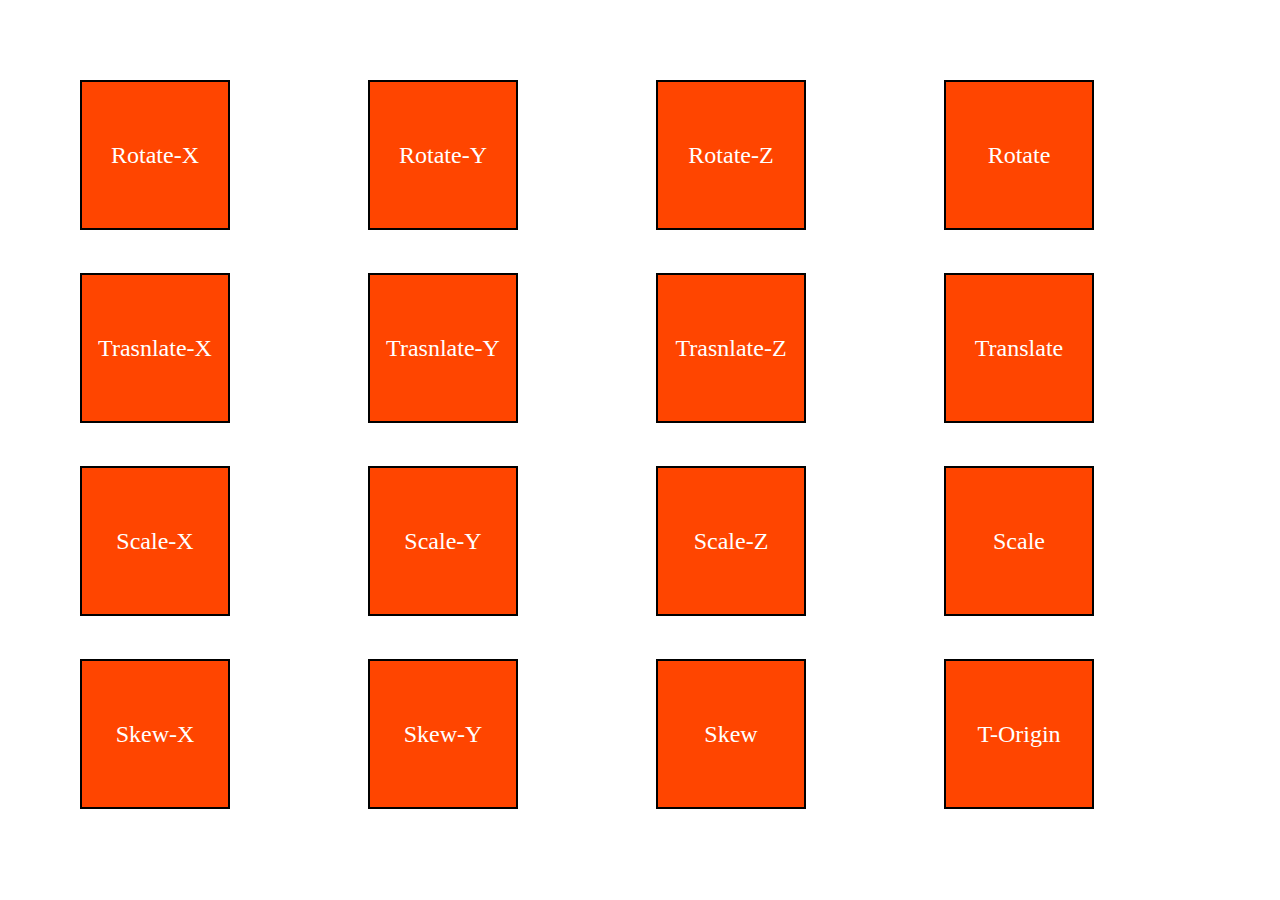
<file: 3D Transform/index.html>
<!DOCTYPE html>
<html lang="en">
<head>
    <meta charset="UTF-8">
    <meta name="viewport" content="width=device-width, initial-scale=1.0">
    <title>3D Transform</title>
    <link rel="stylesheet" href="./style.css">
</head>
<body>
    <div class="container">
        <div class="box">Rotate-X</div>
        <div class="box">Rotate-Y</div>
        <div class="box">Rotate-Z</div>
        <div class="box">Rotate</div>
        <div class="box">Trasnlate-X</div>
        <div class="box">Trasnlate-Y</div>
        <div class="box">Trasnlate-Z</div>
        <div class="box">Translate</div>
        <div class="box">Scale-X</div>
        <div class="box">Scale-Y</div>
        <div class="box">Scale-Z</div>
        <div class="box">Scale</div>
        <div class="box">Skew-X</div>
        <div class="box">Skew-Y</div>
        <div class="box">Skew</div>
        <div class="box">T-Origin</div>
    </div>
</body>
</html>
</file>
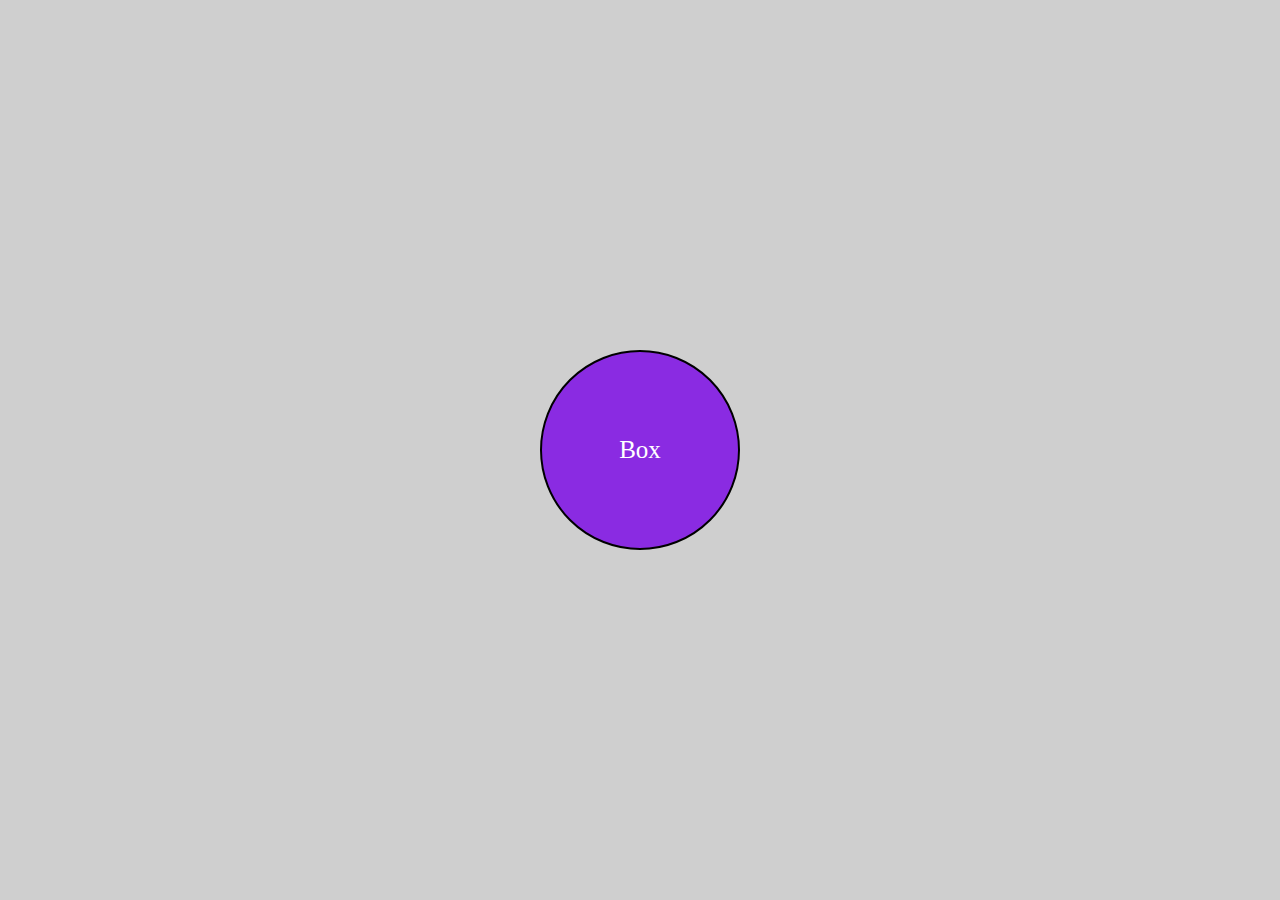
<file: Transform/index.html>
<!DOCTYPE html>
<html lang="en">
<head>
    <meta charset="UTF-8">
    <meta name="viewport" content="width=device-width, initial-scale=1.0">
    <title>Transform in CSS</title>
    <link rel="stylesheet" href="./style.css">
</head>
<body>
    
    <div class="container">
        <div class="box">Box</div>
    </div>




</body>
</html>
</file>
<file: 3D Transform/style.css>
*{
    margin: 0;
    padding: 0;
    box-sizing: border-box;
}

.container{
    height: 100vh;
    width: 100vw;
    padding: 5rem;
    display: grid;
    grid-template-columns: repeat(4, 1fr);
    gap: 2rem;
}

.box{
    border: 2px solid black;
    background-color: orangered;
    display: flex;
    justify-content: center;
    align-items: center;
    font-size: 1.5rem;
    color: white;
    height: 150px;
    width: 150px;
    transition: all 2s linear;
}

.box:nth-child(1):hover{
    transform: rotateX(180deg);
}

.box:nth-child(2):hover{
    transform: rotateY(180deg);
}

.box:nth-child(3):hover{
    transform: rotateZ(360deg);
}

.box:nth-child(4):hover{
    transform: rotate(90deg);
}

.box:nth-child(5):hover{
    transform: translateX(150px);
}

.box:nth-child(6):hover{
    transform: translateY(150px);
}

.box:nth-child(7):hover{
    transform: perspective(150px) translateZ(150px);
}

.box:nth-child(8):hover{
    transform: translate(-300px, 300px);
}

.box:nth-child(9):hover{
    transform: scaleX(1.5);
}

.box:nth-child(10):hover{
    transform: scaleY(0.5);
}

.box:nth-child(11):hover{
    transform: perspective(150px) rotateY(-45deg) scaleZ(2);
}

.box:nth-child(12):hover{
    scale: 1.8;
}

.box:nth-child(13):hover{
    transform: skewX(45deg);
}

.box:nth-child(14):hover{
    transform: skewY(45deg);
}

.box:nth-child(15):hover{
    transform: skew(45deg);
}

.box:nth-child(16):hover{
    transform: rotate(60deg);
    transform-origin: bottom right;
}
</file>
<file: Transform/style.css>
*{
    margin: 0;
    padding: 0;
    box-sizing: border-box;
}

.container{
    height: 100vh;
    width: 100vw;
    background-color: rgb(207, 207, 207);
    display: flex;
    justify-content: center;
    align-items: center;
}

.box{
    height: 200px;
    width: 200px;
    border: 2px solid black;
    border-radius: 50%;
    background-color: blueviolet;
    color: white;
    font-size: 25px;
    display: flex;
    justify-content: center;
    align-items: center;
    transition: all 1s linear;
}

.box:hover{
    /* transform: translate(400px,-300px); */
    /* transform: scale(-1.5); */
    transform: rotate(300deg);
    /* transform: skew(-60deg); */
    transform-origin: top left;
}
</file>
